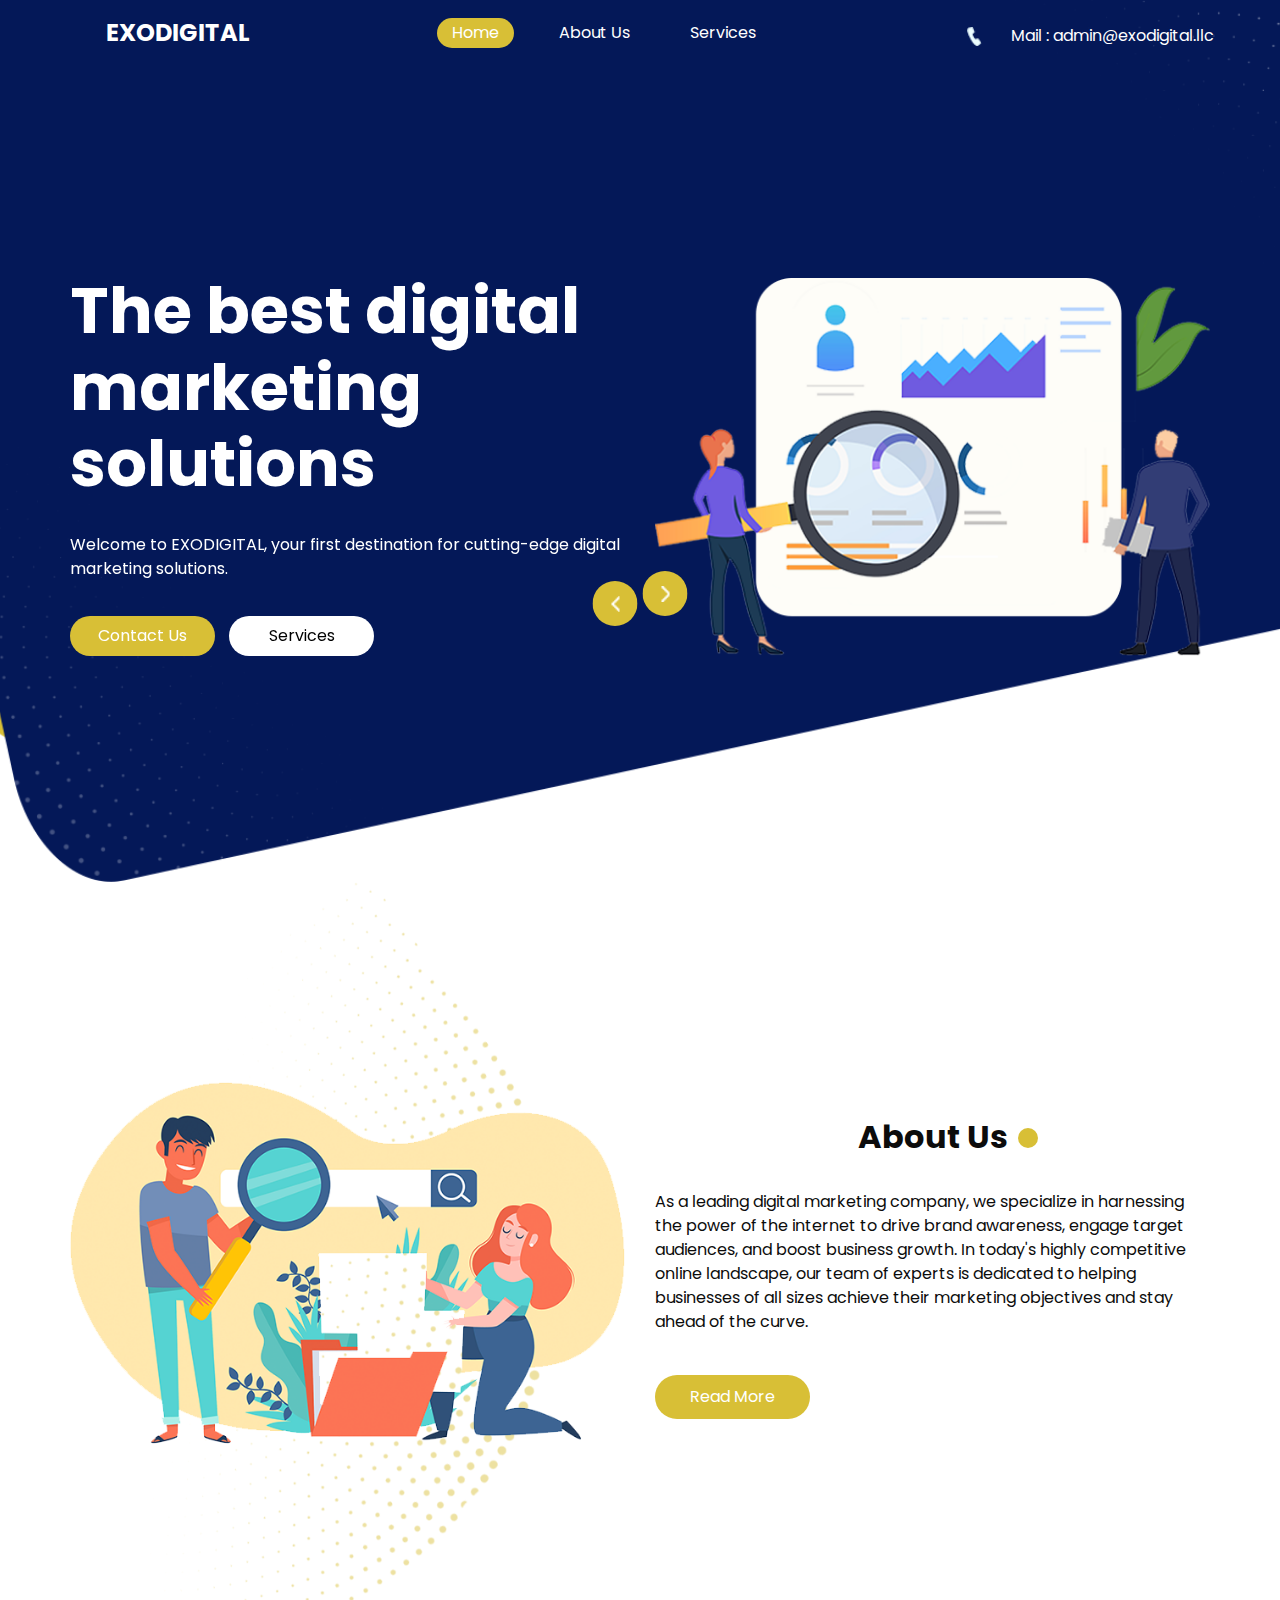
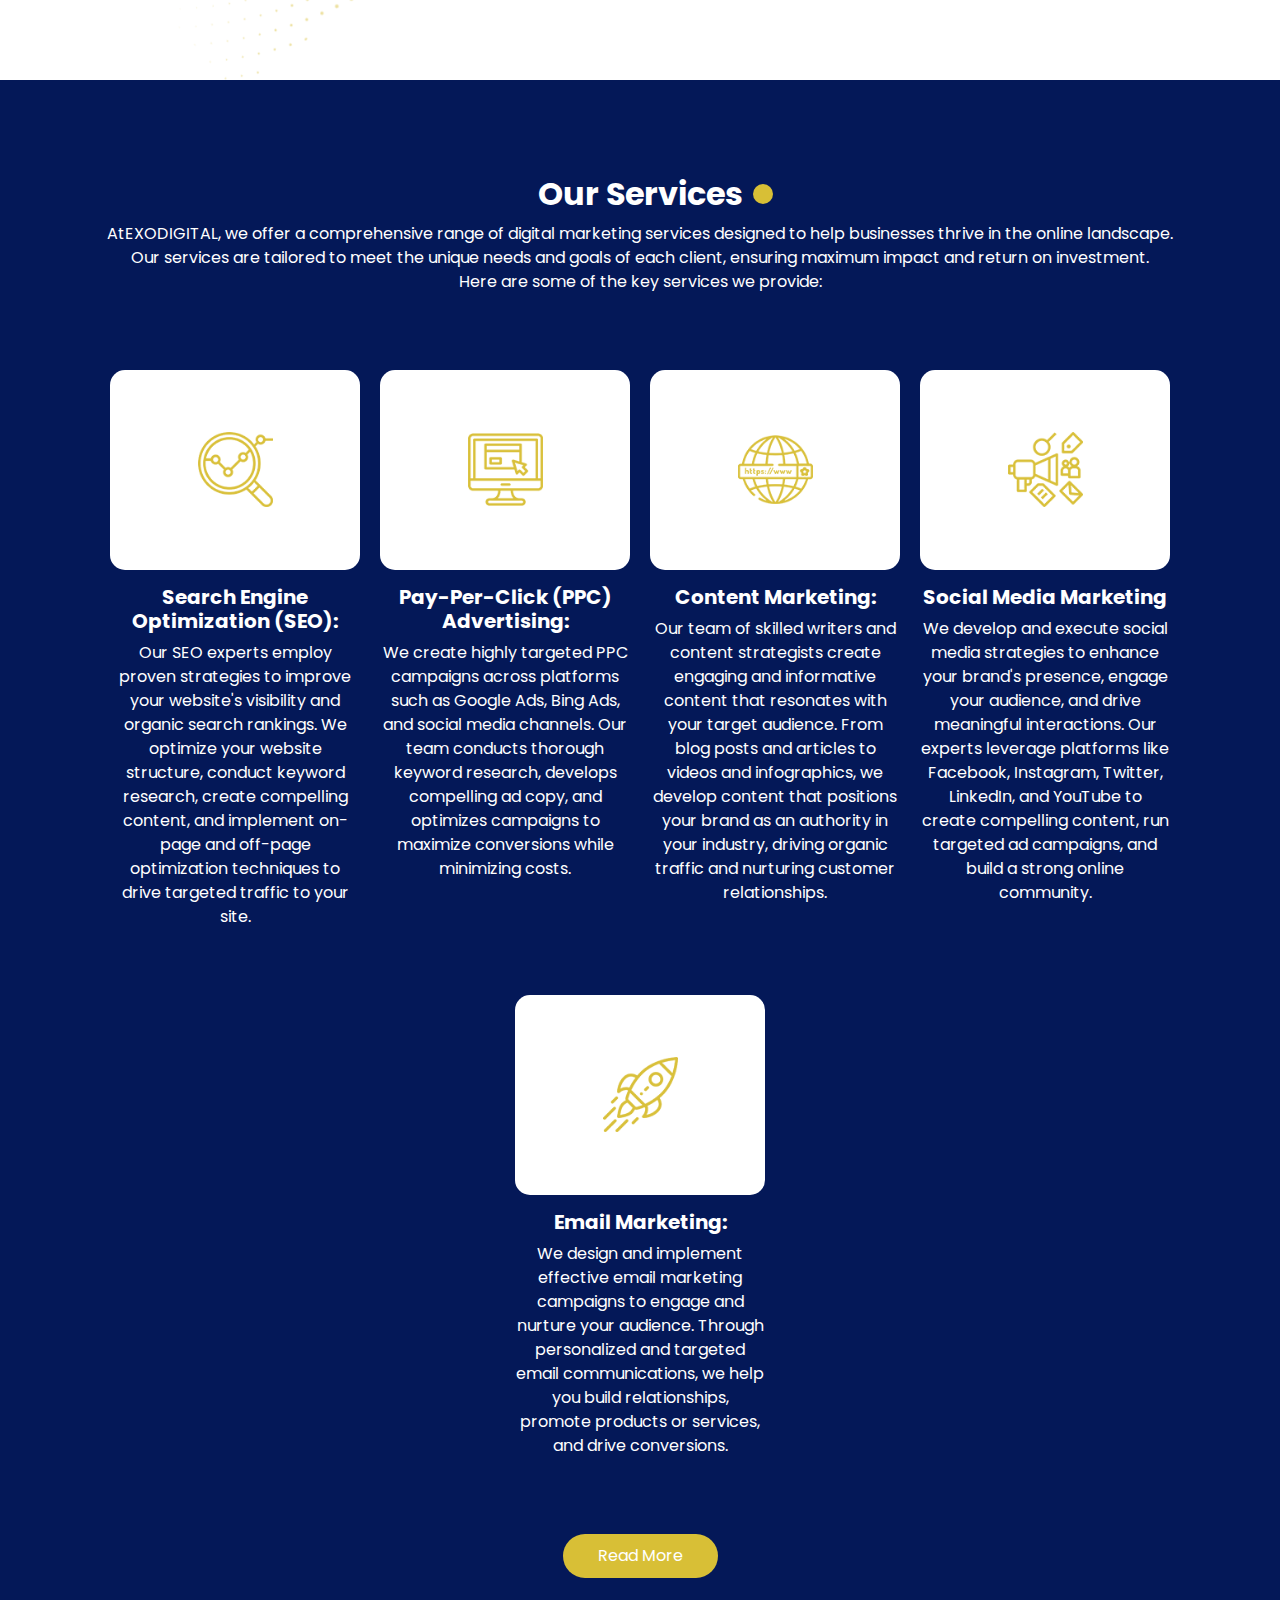
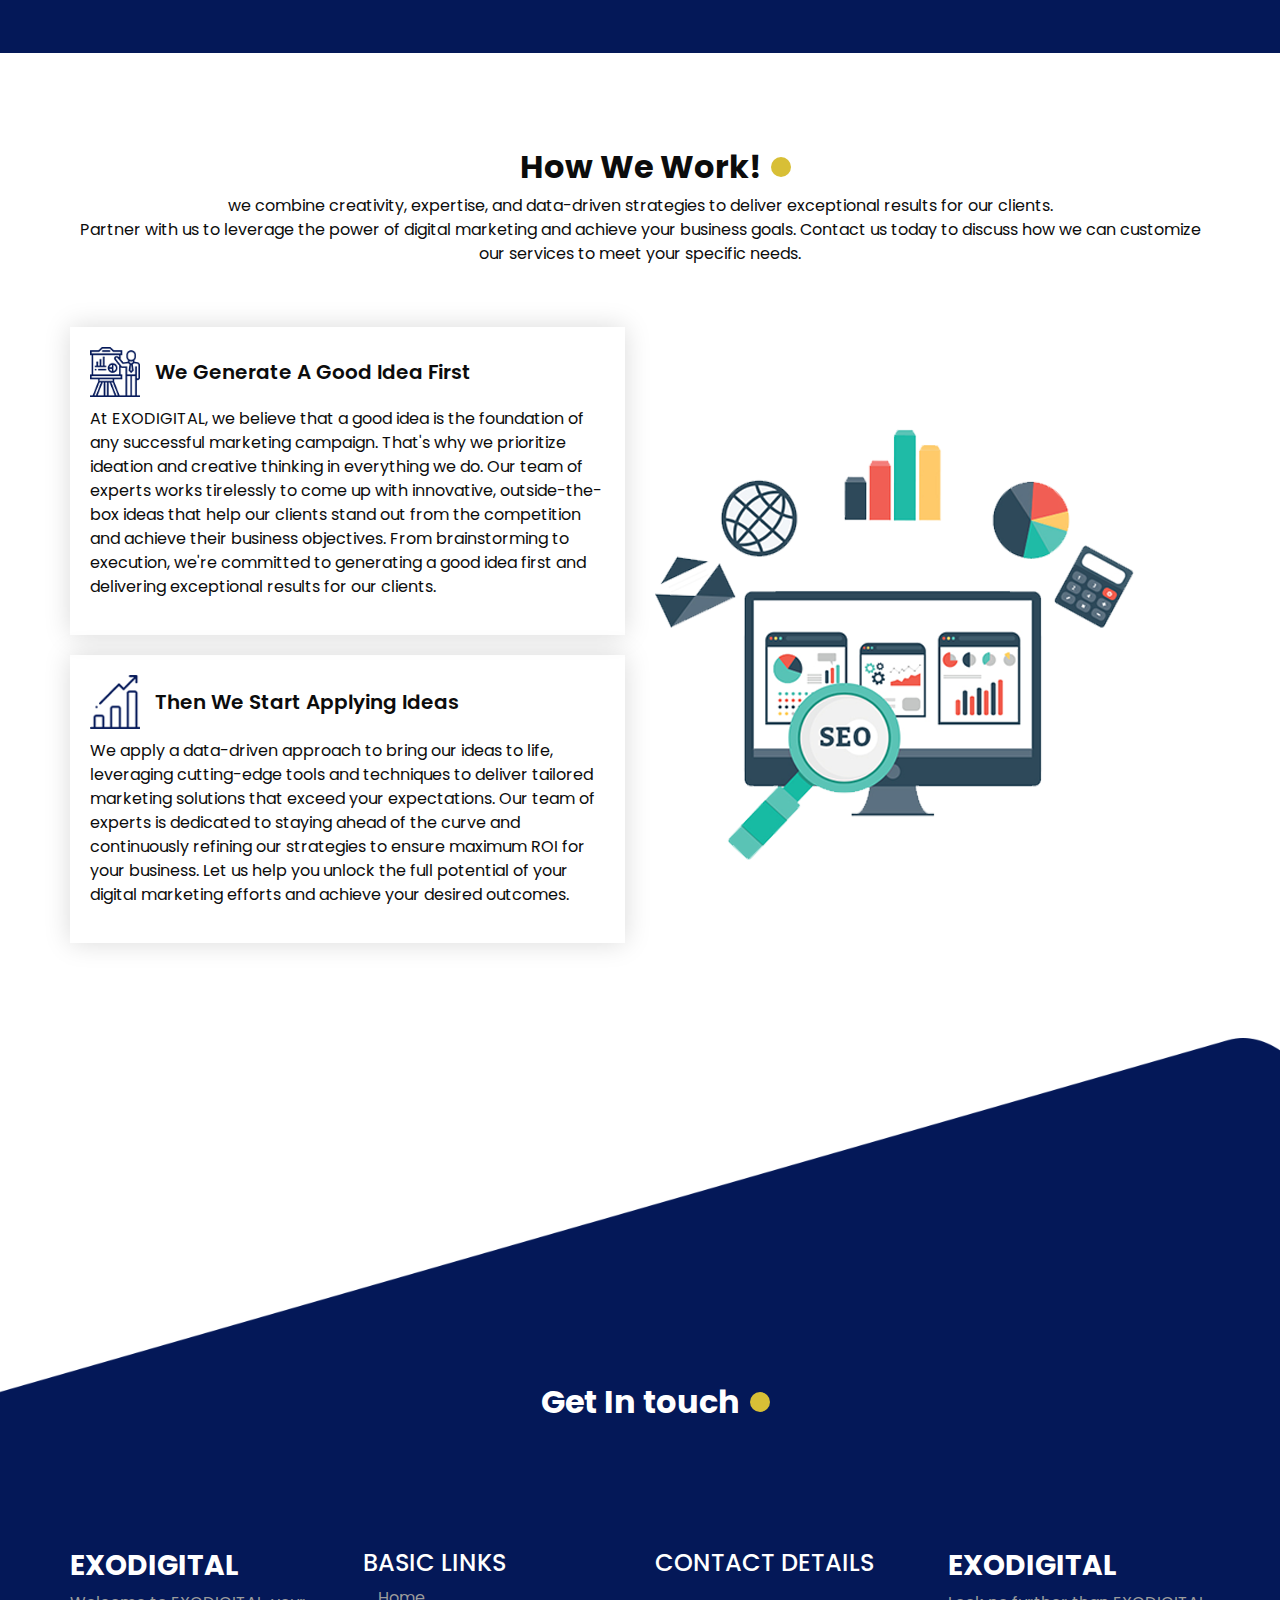
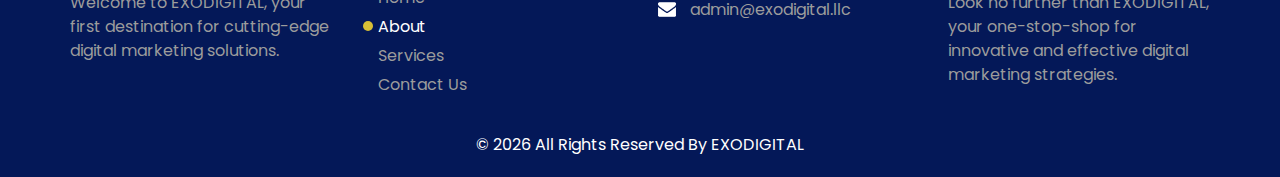
<file: index.html>
<!DOCTYPE html>
<html>

<head>
  <!-- Basic -->
  <meta charset="utf-8" />
  <meta http-equiv="X-UA-Compatible" content="IE=edge" />
  <!-- Mobile Metas -->
  <meta name="viewport" content="width=device-width, initial-scale=1, shrink-to-fit=no" />
  <!-- Site Metas -->
  <meta name="keywords" content="" />
  <meta name="description" content="" />
  <meta name="author" content="" />

  <title>EXODIGITAL</title>

  <!-- slider stylesheet -->
  <link rel="stylesheet" type="text/css" href="https://cdnjs.cloudflare.com/ajax/libs/OwlCarousel2/2.1.3/assets/owl.carousel.min.css" />

  <!-- bootstrap core css -->
  <link rel="stylesheet" type="text/css" href="css/bootstrap.css" />

  <!-- fonts style -->
  <link href="https://fonts.googleapis.com/css?family=Poppins:400,600,700&display=swap" rel="stylesheet">
  <!-- Custom styles for this template -->
  <link href="css/style.css" rel="stylesheet" />
  <!-- responsive style -->
  <link href="css/responsive.css" rel="stylesheet" />
</head>

<body>

  <div class="hero_area">
    <!-- header section strats -->
    <header class="header_section">
      <div class="container-fluid">
        <nav class="navbar navbar-expand-lg custom_nav-container ">
          <a class="navbar-brand" href="index.html">
            <span style="margin-left: 40px;">
              EXODIGITAL
            </span>
          </a>
          </a>
          <button class="navbar-toggler" type="button" data-toggle="collapse" data-target="#navbarSupportedContent" aria-controls="navbarSupportedContent" aria-expanded="false" aria-label="Toggle navigation">
            <span class="s-1"> </span>
            <span class="s-2"> </span>
            <span class="s-3"> </span>
          </button>

          <div class="collapse navbar-collapse" id="navbarSupportedContent">
            <div class="d-flex mx-auto flex-column flex-lg-row align-items-center">
              <ul class="navbar-nav  ">
                <li class="nav-item active">
                  <a class="nav-link" href="index.html">Home <span class="sr-only">(current)</span></a>
                </li>
                <li class="nav-item">
                  <a class="nav-link" href="about.html"> About Us</a>
                </li>
                <li class="nav-item">
                  <a class="nav-link" href="service.html"> Services </a>
                </li>
              </ul>
            </div>
            <div class="quote_btn-container " >
              <a  style="margin-bottom: 10px;" href="mailto:admin@exodigital.llc">
                <img src="images/call.png" alt="">
                <span >
                  Mail : admin@exodigital.llc
                </span>
              </a>
            </div>
          </div>
        </nav>
      </div>
    </header>
    <!-- end header section -->
    <!-- slider section -->
    <section class=" slider_section ">
      <div id="carouselExampleIndicators" class="carousel slide" data-ride="carousel">
        <div class="carousel-inner">
          <div class="carousel-item active">
            <div class="container">
              <div class="row">
                <div class="col-md-6 ">
                  <div class="detail_box">
                    <h1>
                      The best digital marketing solutions
                    </h1>
                    <p>
                      Welcome to EXODIGITAL, your first destination for cutting-edge digital marketing solutions.
                    </p>
                    <div class="btn-box">
                      <a href="#contactLink" class="btn-1">
                        Contact Us
                      </a>
                      <a href="service.html" class="btn-2">
                        Services
                      </a>
                    </div>
                  </div>
                </div>
                <div class="col-md-6">
                  <div class="img-box">
                    <img src="images/slider-img.png" alt="">
                  </div>
                </div>
              </div>
            </div>
          </div>
          <div class="carousel-item ">
            <div class="container">
              <div class="row">
                <div class="col-md-6 ">
                  <div class="detail_box">
                    <h1>
                      Looking for top-notch digital marketing solutions?
                    </h1>
                    <p>
                      Look no further than EXODIGITAL, your one-stop-shop for innovative and effective digital marketing strategies.
                    </p>
                    <div class="btn-box">
                      <a href="#contactLink" class="btn-1">
                        Contact Us
                      </a>
                      <a href="service.html" class="btn-2">
                        Services
                      </a>
                    </div>
                  </div>
                </div>
                <div class="col-md-6">
                  <div class="img-box">
                    <img src="images/slider-img.png" alt="">
                  </div>
                </div>
              </div>
            </div>
          </div>
        <div class="carousel_btn-container">
          <a class="carousel-control-prev" href="#carouselExampleIndicators" role="button" data-slide="prev">
            <span class="sr-only">Previous</span>
          </a>
          <a class="carousel-control-next" href="#carouselExampleIndicators" role="button" data-slide="next">
            <span class="sr-only">Next</span>
          </a>
        </div>
      </div>
    </section>
    <!-- end slider section -->
  </div>

  <!-- about section -->

  <section class="about_section ">
    <div class="container">
      <div class="row">
        <div class="col-md-6">
          <div class="img-box">
            <img src="images/about-img2.png" alt="">
          </div>
        </div>
        <div class="col-md-6">
          <div class="detail-box">
            <div class="heading_container">
              <h2>
                About Us
              </h2>
            </div>
            <p>
              As a leading digital marketing company, we specialize in harnessing the power of the internet to drive brand awareness, engage target audiences, and boost business growth. In today's highly competitive online landscape, our team of experts is dedicated to helping businesses of all sizes achieve their marketing objectives and stay ahead of the curve.
            </p>
            <a href="about.html">
              Read More
            </a>
          </div>
        </div>
      </div>
    </div>
  </section>

  <!-- end about section -->


  <!-- service section -->
  <section class="service_section layout_padding">
    <div class="container-fluid">
      <div class="heading_container">
        <h2>
          Our Services
        </h2>
        <p>
          AtEXODIGITAL, we offer a comprehensive range of digital marketing services designed to help businesses thrive in the online landscape.<br>
          Our services are tailored to meet the unique needs and goals of each client, ensuring maximum impact and return on investment. <br>
          Here are some of the key services we provide:
        </p>
      </div>

      <div class="service_container">
        <div class="box">
          <div class="img-box">
            <img src="images/s-1.png" alt="">
          </div>
          <div class="detail-box">
            <h5>
              Search Engine Optimization (SEO):
            </h5>
            <p>
              Our SEO experts employ proven strategies to improve your website's visibility and organic search rankings. We optimize your website structure, conduct keyword research, create compelling content, and implement on-page and off-page optimization techniques to drive targeted traffic to your site.
            </p>
          </div>
        </div>
        <div class="box">
          <div class="img-box">
            <img src="images/s-2.png" alt="">
          </div>
          <div class="detail-box">
            <h5>
              Pay-Per-Click (PPC) Advertising:
            </h5>
            <p>
              We create highly targeted PPC campaigns across platforms such as Google Ads, Bing Ads, and social media channels. Our team conducts thorough keyword research, develops compelling ad copy, and optimizes campaigns to maximize conversions while minimizing costs.
            </p>
          </div>
        </div>
        <div class="box">
          <div class="img-box">
            <img src="images/s-3.png" alt="">
          </div>
          <div class="detail-box">
            <h5>
              Content Marketing:
            </h5>
            <p>
              Our team of skilled writers and content strategists create engaging and informative content that resonates with your target audience. From blog posts and articles to videos and infographics, we develop content that positions your brand as an authority in your industry, driving organic traffic and nurturing customer relationships.
            </p>
          </div>
        </div>
        <div class="box">
          <div class="img-box">
            <img src="images/s-4.png" alt="">
          </div>
          <div class="detail-box">
            <h5>
              Social Media Marketing
            </h5>
            <p>
              We develop and execute social media strategies to enhance your brand's presence, engage your audience, and drive meaningful interactions. Our experts leverage platforms like Facebook, Instagram, Twitter, LinkedIn, and YouTube to create compelling content, run targeted ad campaigns, and build a strong online community.
            </p>
          </div>
        </div>
        <div class="box">
          <div class="img-box">
            <img src="images/s-5.png" alt="">
          </div>
          <div class="detail-box">
            <h5>
              Email Marketing:
            </h5>
            <p>
              We design and implement effective email marketing campaigns to engage and nurture your audience. Through personalized and targeted email communications, we help you build relationships, promote products or services, and drive conversions.
            </p>
          </div>
        </div>
      </div>
      <div class="btn-box">
        <a href="service.html">
          Read More
        </a>
      </div>
    </div>
  </section>
  <!-- end service section -->

  <!-- work section -->

  <section class="work_section layout_padding">
    <div class="container">
      <div class="heading_container text-center">
        <h2>
          How We Work!
        </h2>
        <p >
          we combine creativity, expertise, and data-driven strategies to deliver exceptional results for our clients.<br>
          Partner with us to leverage the power of digital marketing and achieve your business goals. Contact us today to discuss how we can customize our services to meet your specific needs.
        </p>
      </div>
      <div class="row">
        <div class="col-md-6">
          <div class="detail_container">
            <div class="box b-1">
              <div class="top-box">
                <div class="icon-box">
                  <img src="images/work-i1.png" alt="">
                </div>
                <h5>
                  We Generate A Good Idea First
                </h5>
              </div>
              <div class="bottom-box">
                <p>
                  At EXODIGITAL, we believe that a good idea is the foundation of any successful marketing campaign. That's why we prioritize ideation and creative thinking in everything we do. Our team of experts works tirelessly to come up with innovative, outside-the-box ideas that help our clients stand out from the competition and achieve their business objectives. From brainstorming to execution, we're committed to generating a good idea first and delivering exceptional results for our clients.
                </p>
              </div>
            </div>
            <div class="box b-1">
              <div class="top-box">
                <div class="icon-box">
                  <img src="images/work-i2.png" alt="">
                </div>
                <h5>
                  Then We Start Applying Ideas
                </h5>
              </div>
              <div class="bottom-box">
                <p>
                  We apply a data-driven approach to bring our ideas to life, leveraging cutting-edge tools and techniques to deliver tailored marketing solutions that exceed your expectations. Our team of experts is dedicated to staying ahead of the curve and continuously refining our strategies to ensure maximum ROI for your business. Let us help you unlock the full potential of your digital marketing efforts and achieve your desired outcomes.
                </p>
              </div>
            </div>
          </div>
        </div>
        <div class="col-md-6">
          <div class="img-box">
            <img src="images/work-img.png" alt="">
          </div>
        </div>
      </div>

    </div>
  </section>
  

  <div class="footer_bg">

    <!-- contact section -->
    <section class="contact_section layout_padding" id="contactLink">
      <div class="container">
        <div class="heading_container">
          <h2>
            Get In touch
          </h2>
        </div>
      </div>
    </section>


    <!-- end contact section -->



   <!-- end contact section -->



    <!-- info section -->
  <!-- info section -->
  <section class="info_section ">
    <div class="container">
      <div class="row">  
        <div class="col-md-3">
          <div class="info_logo">
            <h3>
              EXODIGITAL
            </h3>
            <p>
              Welcome to EXODIGITAL, your first destination for cutting-edge digital marketing solutions.
            </p>
          </div>
      </div> 
        <div class="col-md-3">
          <div class="info_links">
            <h4>
              BASIC LINKS
            </h4>
            <ul class="  ">
              <li class=" ">
                <a class="" href="index.html">Home <span class="sr-only">(current)</span></a>
              </li>
              <li class="active">
                <a class="" href="about.html">About</a>
              </li>
              <li class="">
                <a class="" href="service.html">Services </a>
              </li>
              <li class="">
                <a class="" href="#contactLink">Contact Us</a>
              </li>
            </ul>
          </div>
        </div>
        
        <div class="col-md-3">
          <div class="info_contact">
            <h4>
              CONTACT DETAILS
            </h4>
           
            <a href="">
              <div class="img-box">
                <img src="images/envelope-white.png" width="18px" alt="">
              </div>
              <p>
                admin@exodigital.llc
              </p>
            </a>
          </div>
        </div> 
        <div class="col-md-3">
          <div class="info_logo">
            <h3>
              EXODIGITAL
            </h3>
            <p>
              Look no further than EXODIGITAL, your one-stop-shop for innovative and effective digital marketing strategies.
            </p>
          </div>
        </div>
    </div>
  </section>

  <!-- end info_section -->

    <!-- end info_section -->


    <!-- footer section -->
    <section class="container-fluid footer_section">
      <div class="container">
        <p>
          &copy; <span id="displayYear"></span> All Rights Reserved By EXODIGITAL
        </p>
      </div>
    </section>
    <!-- footer section -->

  </div>

  <script type="text/javascript" src="js/jquery-3.4.1.min.js"></script>
  <script type="text/javascript" src="js/bootstrap.js"></script>
  <script type="text/javascript" src="js/custom.js"></script>

</body>

</html>
</file>
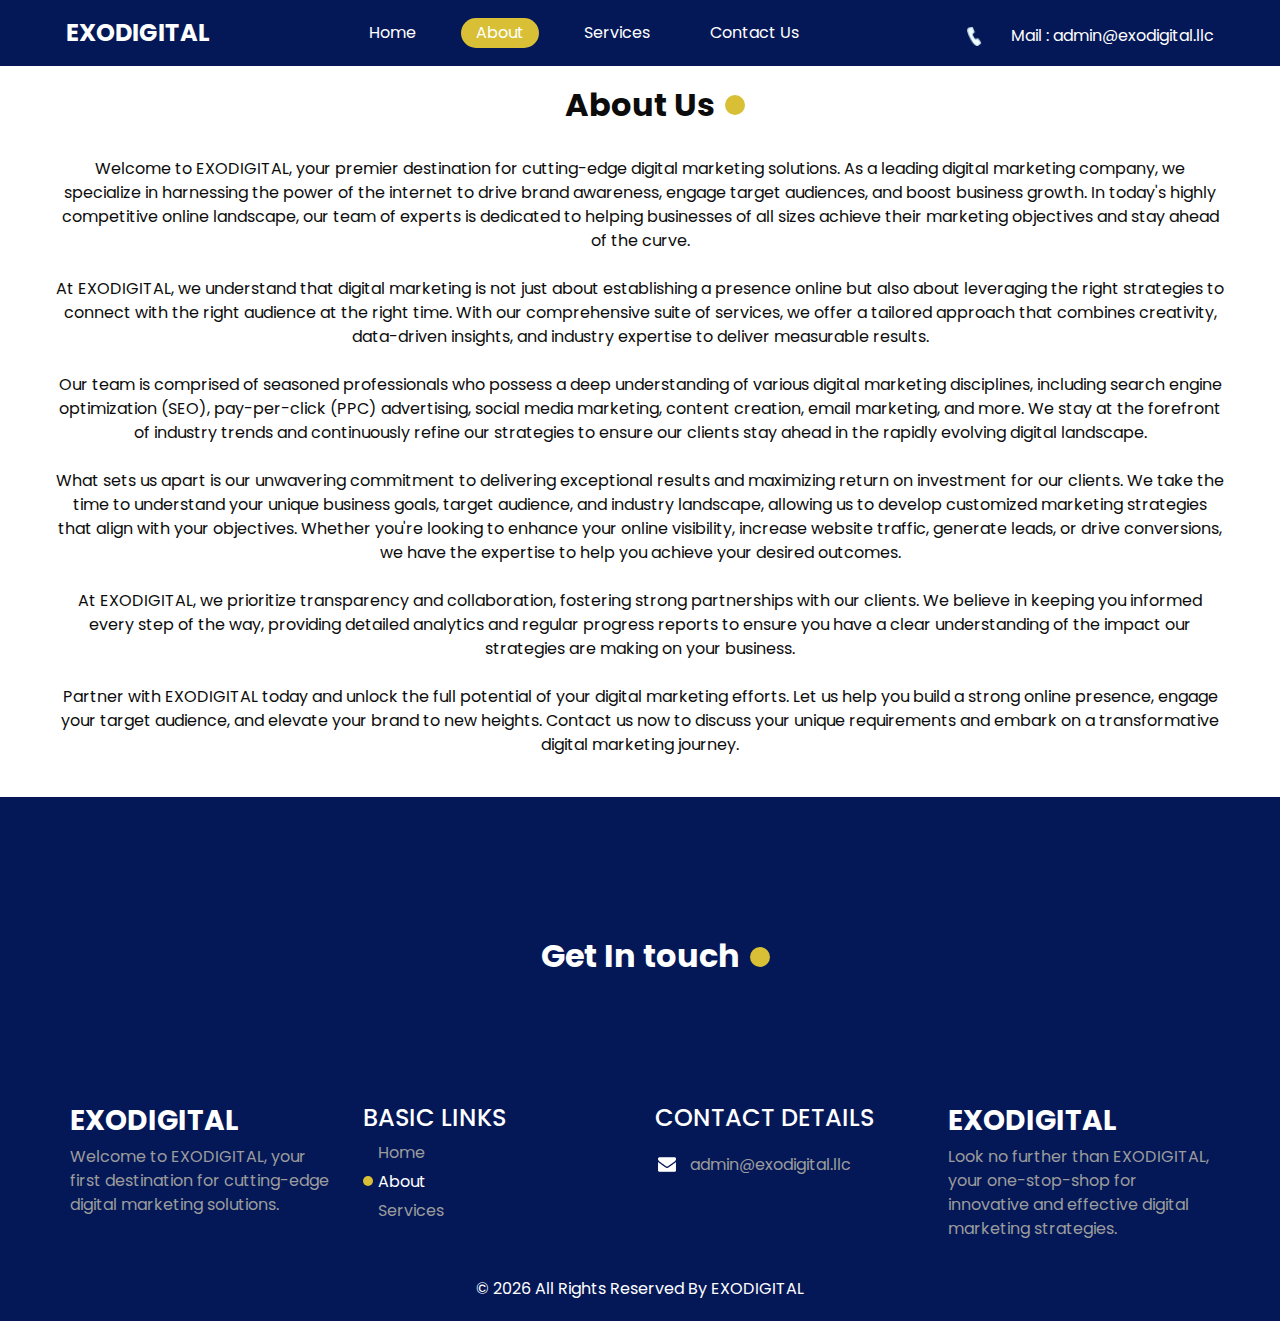
<file: about.html>
<!DOCTYPE html>
<html>

<head>
  <!-- Basic -->
  <meta charset="utf-8" />
  <meta http-equiv="X-UA-Compatible" content="IE=edge" />
  <!-- Mobile Metas -->
  <meta name="viewport" content="width=device-width, initial-scale=1, shrink-to-fit=no" />
  <!-- Site Metas -->
  <meta name="keywords" content="" />
  <meta name="description" content="" />
  <meta name="author" content="" />

  <title>EXODIGITAL</title>

  <!-- slider stylesheet -->
  <link rel="stylesheet" type="text/css" href="https://cdnjs.cloudflare.com/ajax/libs/OwlCarousel2/2.1.3/assets/owl.carousel.min.css" />

  <!-- bootstrap core css -->
  <link rel="stylesheet" type="text/css" href="css/bootstrap.css" />

  <!-- fonts style -->
  <link href="https://fonts.googleapis.com/css?family=Poppins:400,600,700&display=swap" rel="stylesheet">
  <!-- Custom styles for this template -->
  <link href="css/style.css" rel="stylesheet" />
  <!-- responsive style -->
  <link href="css/responsive.css" rel="stylesheet" />
</head>

<body class="sub_page">

  <div class="hero_area">
    <!-- header section strats -->
    <header class="header_section">
      <div class="container-fluid">
        <nav class="navbar navbar-expand-lg custom_nav-container ">
          <a class="navbar-brand" href="index.html">
            <span>
              EXODIGITAL
            </span>
          </a>
          </a>
          <button class="navbar-toggler" type="button" data-toggle="collapse" data-target="#navbarSupportedContent" aria-controls="navbarSupportedContent" aria-expanded="false" aria-label="Toggle navigation">
            <span class="s-1"> </span>
            <span class="s-2"> </span>
            <span class="s-3"> </span>
          </button>

          <div class="collapse navbar-collapse" id="navbarSupportedContent">
            <div class="d-flex mx-auto flex-column flex-lg-row align-items-center">
              <ul class="navbar-nav  ">
                <li class="nav-item ">
                  <a class="nav-link" href="index.html">Home <span class="sr-only">(current)</span></a>
                </li>
                <li class="nav-item active">
                  <a class="nav-link" href="about.html"> About</a>
                </li>
                <li class="nav-item">
                  <a class="nav-link" href="service.html"> Services </a>
                </li>
                <li class="nav-item">
                  <a class="nav-link" href="#contactLink">Contact Us</a>
                </li>
              </ul>
            </div>
            <div class="quote_btn-container " >
              <a  style="margin-bottom: 10px;" href="mailto:admin@exodigital.llc">
                <img src="images/call.png" alt="">
                <span >
                  Mail : admin@exodigital.llc
                </span>
              </a>
            </div>
          </div>
        </nav>
      </div>
    </header>
    <!-- end header section -->
  </div>
  <!-- about section -->
  <section class="about_section">
    <div class="container">
      <div class="row text-center"> 
          <div class="detail-box">
            <div class="heading_container text-center">
              <h2  margin-top: 20px;>About Us</h2>
            </div>
            <p>
              Welcome to EXODIGITAL, your premier destination for cutting-edge digital marketing solutions. As a leading digital marketing company, we specialize in harnessing the power of the internet to drive brand awareness, engage target audiences, and boost business growth. In today's highly competitive online landscape, our team of experts is dedicated to helping businesses of all sizes achieve their marketing objectives and stay ahead of the curve.<br><br>

              At EXODIGITAL, we understand that digital marketing is not just about establishing a presence online but also about leveraging the right strategies to connect with the right audience at the right time. With our comprehensive suite of services, we offer a tailored approach that combines creativity, data-driven insights, and industry expertise to deliver measurable results.<br><br>
              
              Our team is comprised of seasoned professionals who possess a deep understanding of various digital marketing disciplines, including search engine optimization (SEO), pay-per-click (PPC) advertising, social media marketing, content creation, email marketing, and more. We stay at the forefront of industry trends and continuously refine our strategies to ensure our clients stay ahead in the rapidly evolving digital landscape.<br><br>
              
              What sets us apart is our unwavering commitment to delivering exceptional results and maximizing return on investment for our clients. We take the time to understand your unique business goals, target audience, and industry landscape, allowing us to develop customized marketing strategies that align with your objectives. Whether you're looking to enhance your online visibility, increase website traffic, generate leads, or drive conversions, we have the expertise to help you achieve your desired outcomes.<br><br>
              
              At EXODIGITAL, we prioritize transparency and collaboration, fostering strong partnerships with our clients. We believe in keeping you informed every step of the way, providing detailed analytics and regular progress reports to ensure you have a clear understanding of the impact our strategies are making on your business.<br><br>
              
              Partner with EXODIGITAL today and unlock the full potential of your digital marketing efforts. Let us help you build a strong online presence, engage your target audience, and elevate your brand to new heights. Contact us now to discuss your unique requirements and embark on a transformative digital marketing journey.<br><br>
            </p>
          </div>
        </div>  
  </section>
  <!-- end about section -->
  <div class="footer_bg">
    <!-- contact section -->
    <section class="contact_section layout_padding" id="contactLink">
      <div class="container">
        <div class="heading_container">
          <h2 >
            Get In touch
          </h2>
        </div>
      </div>
    </section>


    <!-- end contact section -->



    <!-- info section -->
    <section class="info_section ">
      <div class="container">
        <div class="row">  
          <div class="col-md-3">
            <div class="info_logo">
              <h3>
                EXODIGITAL
              </h3>
              <p>
                Welcome to EXODIGITAL, your first destination for cutting-edge digital marketing solutions.
              </p>
            </div>
        </div> 
          <div class="col-md-3">
            <div class="info_links">
              <h4>
                BASIC LINKS
              </h4>
              <ul class="  ">
                <li class=" ">
                  <a class="" href="index.html">Home <span class="sr-only">(current)</span></a>
                </li>
                <li class="active">
                  <a class="" href="about.html">About</a>
                </li>
                <li class="">
                  <a class="" href="service.html">Services </a>
                </li>
              </ul>
            </div>
          </div>
          
          <div class="col-md-3">
            <div class="info_contact">
              <h4>
                CONTACT DETAILS
              </h4>
             
              <a href="">
                <div class="img-box">
                  <img src="images/envelope-white.png" width="18px" alt="">
                </div>
                <p>
                  admin@exodigital.llc
                </p>
              </a>
            </div>
          </div> 
          <div class="col-md-3">
            <div class="info_logo">
              <h3>
                EXODIGITAL
              </h3>
              <p>
                Look no further than EXODIGITAL, your one-stop-shop for innovative and effective digital marketing strategies.
              </p>
            </div>
          </div>
      </div>
    </section>

    <!-- end info_section -->


    <!-- footer section -->
    <section class="container-fluid footer_section">
      <div class="container">
        <p>
          &copy; <span id="displayYear"></span> All Rights Reserved By EXODIGITAL
        </p>
      </div>
    </section>
    <!-- footer section -->
  </div>
  <script type="text/javascript" src="js/jquery-3.4.1.min.js"></script>
  <script type="text/javascript" src="js/bootstrap.js"></script>
  <script type="text/javascript" src="js/custom.js"></script>


</body>

</html>
</file>
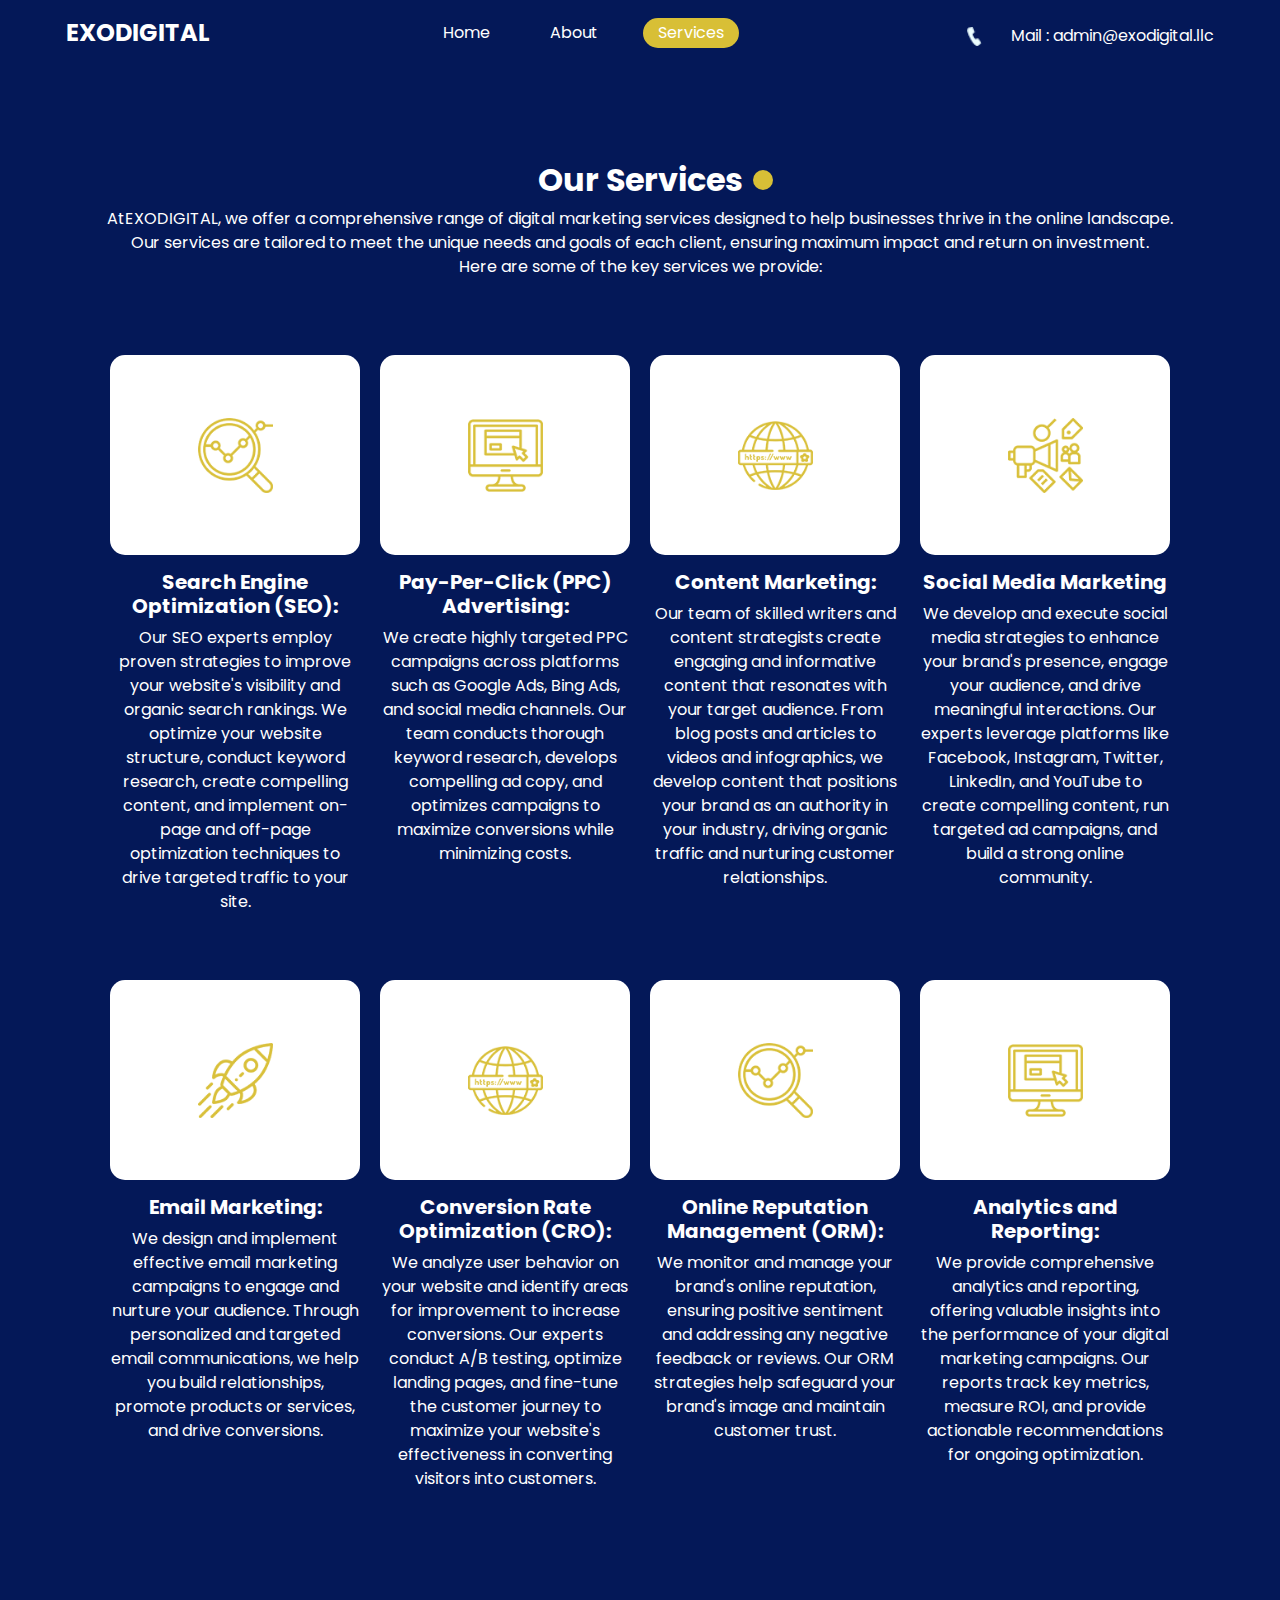
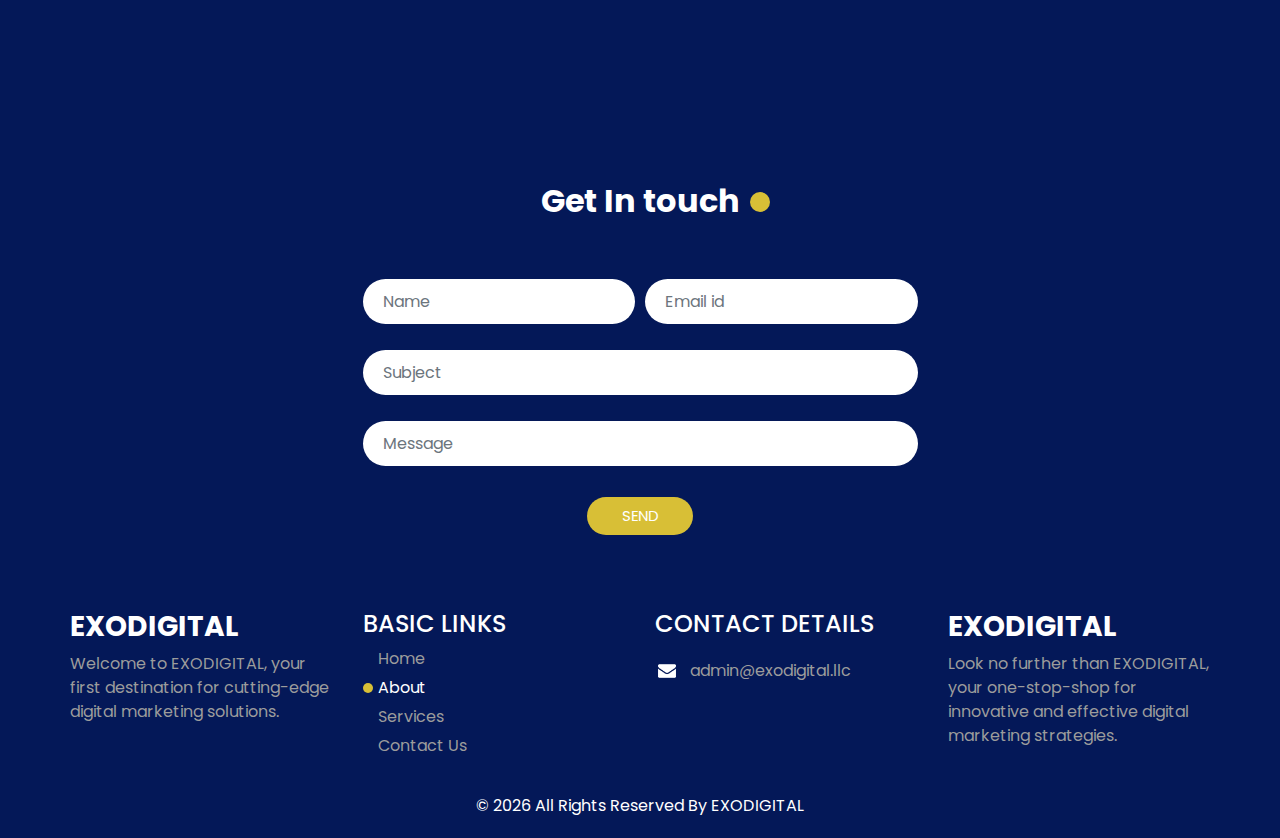
<file: service.html>
<!DOCTYPE html>
<html>

<head>
  <!-- Basic -->
  <meta charset="utf-8" />
  <meta http-equiv="X-UA-Compatible" content="IE=edge" />
  <!-- Mobile Metas -->
  <meta name="viewport" content="width=device-width, initial-scale=1, shrink-to-fit=no" />
  <!-- Site Metas -->
  <meta name="keywords" content="" />
  <meta name="description" content="" />
  <meta name="author" content="" />

  <title>Seotech</title>

  <!-- slider stylesheet -->
  <link rel="stylesheet" type="text/css" href="https://cdnjs.cloudflare.com/ajax/libs/OwlCarousel2/2.1.3/assets/owl.carousel.min.css" />

  <!-- bootstrap core css -->
  <link rel="stylesheet" type="text/css" href="css/bootstrap.css" />

  <!-- fonts style -->
  <link href="https://fonts.googleapis.com/css?family=Poppins:400,600,700&display=swap" rel="stylesheet">
  <!-- Custom styles for this template -->
  <link href="css/style.css" rel="stylesheet" />
  <!-- responsive style -->
  <link href="css/responsive.css" rel="stylesheet" />
</head>

<body class="sub_page">

  <div class="hero_area">
    <!-- header section strats -->
    <header class="header_section">
      <div class="container-fluid">
        <nav class="navbar navbar-expand-lg custom_nav-container ">
          <a class="navbar-brand" href="index.html">
            <span>
             EXODIGITAL
            </span>
          </a>
          </a>
          <button class="navbar-toggler" type="button" data-toggle="collapse" data-target="#navbarSupportedContent" aria-controls="navbarSupportedContent" aria-expanded="false" aria-label="Toggle navigation">
            <span class="s-1"> </span>
            <span class="s-2"> </span>
            <span class="s-3"> </span>
          </button>

          <div class="collapse navbar-collapse" id="navbarSupportedContent">
            <div class="d-flex mx-auto flex-column flex-lg-row align-items-center">
              <ul class="navbar-nav  ">
                <li class="nav-item ">
                  <a class="nav-link" href="index.html">Home <span class="sr-only">(current)</span></a>
                </li>
                <li class="nav-item">
                  <a class="nav-link" href="about.html"> About</a>
                </li>
                <li class="nav-item active">
                  <a class="nav-link" href="service.html"> Services </a>
                </li>
              </ul>
            </div>
            <div class="quote_btn-container " >
              <a  style="margin-bottom: 10px;" href="mailto:admin@exodigital.llc">
                <img src="images/call.png" alt="">
                <span >
                  Mail : admin@exodigital.llc
                </span>
              </a>
            </div>
          </div>
        </nav>
      </div>
    </header>
    <!-- end header section -->
  </div>

  <!-- service section -->
  <section class="service_section layout_padding">
    <div class="container-fluid">
      <div class="heading_container">
        <h2>
          Our Services
        </h2>
        <p>
          AtEXODIGITAL, we offer a comprehensive range of digital marketing services designed to help businesses thrive in the online landscape.<br>
          Our services are tailored to meet the unique needs and goals of each client, ensuring maximum impact and return on investment. <br>
          Here are some of the key services we provide:
        </p>
      </div>

      <div class="service_container">
        <div class="box">
          <div class="img-box">
            <img src="images/s-1.png" alt="">
          </div>
          <div class="detail-box">
            <h5>
              Search Engine Optimization (SEO):
            </h5>
            <p>
              Our SEO experts employ proven strategies to improve your website's visibility and organic search rankings. We optimize your website structure, conduct keyword research, create compelling content, and implement on-page and off-page optimization techniques to drive targeted traffic to your site.
            </p>
          </div>
        </div>
        <div class="box">
          <div class="img-box">
            <img src="images/s-2.png" alt="">
          </div>
          <div class="detail-box">
            <h5>
              Pay-Per-Click (PPC) Advertising:
            </h5>
            <p>
              We create highly targeted PPC campaigns across platforms such as Google Ads, Bing Ads, and social media channels. Our team conducts thorough keyword research, develops compelling ad copy, and optimizes campaigns to maximize conversions while minimizing costs.
            </p>
          </div>
        </div>
        <div class="box">
          <div class="img-box">
            <img src="images/s-3.png" alt="">
          </div>
          <div class="detail-box">
            <h5>
              Content Marketing:
            </h5>
            <p>
              Our team of skilled writers and content strategists create engaging and informative content that resonates with your target audience. From blog posts and articles to videos and infographics, we develop content that positions your brand as an authority in your industry, driving organic traffic and nurturing customer relationships.
            </p>
          </div>
        </div>
        <div class="box">
          <div class="img-box">
            <img src="images/s-4.png" alt="">
          </div>
          <div class="detail-box">
            <h5>
              Social Media Marketing
            </h5>
            <p>
              We develop and execute social media strategies to enhance your brand's presence, engage your audience, and drive meaningful interactions. Our experts leverage platforms like Facebook, Instagram, Twitter, LinkedIn, and YouTube to create compelling content, run targeted ad campaigns, and build a strong online community.
            </p>
          </div>
        </div>
        <div class="box">
          <div class="img-box">
            <img src="images/s-5.png" alt="">
          </div>
          <div class="detail-box">
            <h5>
              Email Marketing:
            </h5>
            <p>
              We design and implement effective email marketing campaigns to engage and nurture your audience. Through personalized and targeted email communications, we help you build relationships, promote products or services, and drive conversions.
            </p>
          </div>
        </div>
        <div class="box">
          <div class="img-box">
            <img src="images/s-3.png" alt="">
          </div>
          <div class="detail-box">
            <h5>
              Conversion Rate Optimization (CRO):
            </h5>
            <p>
              We analyze user behavior on your website and identify areas for improvement to increase conversions. Our experts conduct A/B testing, optimize landing pages, and fine-tune the customer journey to maximize your website's effectiveness in converting visitors into customers.
            </p>
          </div>
        </div>
        <div class="box">
          <div class="img-box">
            <img src="images/s-1.png" alt="">
          </div>
          <div class="detail-box">
            <h5>
              Online Reputation Management (ORM):
            </h5>
            <p>
              We monitor and manage your brand's online reputation, ensuring positive sentiment and addressing any negative feedback or reviews. Our ORM strategies help safeguard your brand's image and maintain customer trust.
            </p>
          </div>
        </div>
        <div class="box">
          <div class="img-box">
            <img src="images/s-2.png" alt="">
          </div>
          <div class="detail-box">
            <h5>
              Analytics and Reporting:
            </h5>
            <p>
              We provide comprehensive analytics and reporting, offering valuable insights into the performance of your digital marketing campaigns. Our reports track key metrics, measure ROI, and provide actionable recommendations for ongoing optimization.
            </p>
          </div>
        </div>
      </div>
      
    </div>
  </section>
  <!-- end service section -->

  <div class="footer_bg">
    <!-- contact section -->
    <section class="contact_section layout_padding" id="contactLink">
      <div class="container">
        <div class="heading_container">
          <h2>
            Get In touch
          </h2>
        </div>
      </div>
      <div class="container">
        <div class="row">
          <div class="col-lg-6 col-md-8 mx-auto">
            <form>
              <div class="form-row">
                <div class="form-group col-md-6">
                  <input type="text" class="form-control" id="inputName4" placeholder="Name ">
                </div>
                <div class="form-group col-md-6">
                  <input type="email" class="form-control" id="inputEmail4" placeholder="Email id">
                </div>

              </div>
              <div class="form-row">
                <div class="form-group col">
                  <input type="text" class="form-control" id="inputSubject4" placeholder="Subject">
                </div>
              </div>
              <div class="form-group">
                <input type="text" class="form-control" id="inputMessage" placeholder="Message">
              </div>
              <div class="d-flex justify-content-center">
                <button type="submit" class="">Send</button>
              </div>
            </form>
          </div>
        </div>
      </div>
    </section>


   <section class="info_section ">
    <div class="container">
      <div class="row">  
        <div class="col-md-3">
          <div class="info_logo">
            <h3>
              EXODIGITAL
            </h3>
            <p>
              Welcome to EXODIGITAL, your first destination for cutting-edge digital marketing solutions.
            </p>
          </div>
      </div> 
        <div class="col-md-3">
          <div class="info_links">
            <h4>
              BASIC LINKS
            </h4>
            <ul class="  ">
              <li class=" ">
                <a class="" href="index.html">Home <span class="sr-only">(current)</span></a>
              </li>
              <li class="active">
                <a class="" href="about.html">About</a>
              </li>
              <li class="">
                <a class="" href="service.html">Services </a>
              </li>
              <li class="">
                <a class="" href="#contactLink">Contact Us</a>
              </li>
            </ul>
          </div>
        </div>
        
        <div class="col-md-3">
          <div class="info_contact">
            <h4>
              CONTACT DETAILS
            </h4>
           
            <a href="">
              <div class="img-box">
                <img src="images/envelope-white.png" width="18px" alt="">
              </div>
              <p>
                admin@exodigital.llc
              </p>
            </a>
          </div>
        </div> 
        <div class="col-md-3">
          <div class="info_logo">
            <h3>
              EXODIGITAL
            </h3>
            <p>
              Look no further than EXODIGITAL, your one-stop-shop for innovative and effective digital marketing strategies.
            </p>
          </div>
        </div>
    </div>
  </section>

  <!-- end info_section -->

    <!-- end info_section -->


    <!-- footer section -->
    <section class="container-fluid footer_section">
      <div class="container">
        <p>
          &copy; <span id="displayYear"></span> All Rights Reserved By EXODIGITAL
        </p>
      </div>
    </section>
    <!-- footer section -->

  </div>

  <script type="text/javascript" src="js/jquery-3.4.1.min.js"></script>
  <script type="text/javascript" src="js/bootstrap.js"></script>
  <script type="text/javascript" src="js/custom.js"></script>


</body>

</html>
</file>
<file: css/style.css>
body {
  font-family: "Poppins", sans-serif;
  color: #0c0c0c;
  background-color: #ffffff;
}

.layout_padding {
  padding: 75px 0;
}

.layout_padding2 {
  padding: 45px 0;
}

.layout_padding2-top {
  padding-top: 45px;
}

.layout_padding2-bottom {
  padding-bottom: 45px;
}

.layout_padding-top {
  padding-top: 75px;
}

.layout_padding-bottom {
  padding-bottom: 75px;
}

.heading_container {
  display: flex;
  justify-content: center;
  align-items: center;
  flex-direction: column;
}
.heading_container h2 {
  position: relative;
  font-weight: bold;
  margin-top: 20px; 
}

.heading_container h2::before {
  content: "";
  position: absolute;
  width: 20px;
  height: 20px;
  background-color: #d8bf36;
  top: 50%;
  right: -30px;
  border-radius: 100%;
  -webkit-transform: translateY(-50%);
          transform: translateY(-50%);
}

/*header section*/
.hero_area {
  height: 98vh;
  position: relative;
  background-image: url(../images/hero-bg.png);
  background-size: cover;
  background-position: bottom;
}

.sub_page .hero_area {
  height: auto;
  background: none;
  background-color: #041858;
}

.sub_page .footer_bg {
  background: none;
  background-color: #041858;
  padding-top: 45px;
}

.header_section .container-fluid {
  padding-right: 25px;
  padding-left: 25px;
}

.header_section .nav_container {
  margin: 0 auto;
}

.custom_nav-container .navbar-nav .nav-item .nav-link {
  padding: 3px 15px;
  margin: 10px 15px;
  color: #ffffff;
  text-align: center;
  border-radius: 20px;
}

.custom_nav-container .navbar-nav .nav-item.active .nav-link, .custom_nav-container .navbar-nav .nav-item:hover .nav-link {
  background-color: #d8bf36;
}

a,
a:hover,
a:focus {
  text-decoration: none;
}

a:hover,
a:focus {
  color: initial;
}

.btn,
.btn:focus {
  outline: none !important;
  -webkit-box-shadow: none;
          box-shadow: none;
}

.custom_nav-container .nav_search-btn {
  background-image: url(../images/search-icon.png);
  background-size: 22px;
  background-repeat: no-repeat;
  background-position-y: 7px;
  width: 35px;
  height: 35px;
  padding: 0;
  border: none;
}

.navbar-brand {
  margin-left: 25px;
}

.navbar-brand span {
  font-size: 24px;
  font-weight: 700;
  color: #ffffff;
  text-transform: uppercase;
}

.custom_nav-container {
  z-index: 99999;
}

.navbar-expand-lg .navbar-collapse {
  -webkit-box-align: end;
      -ms-flex-align: end;
          align-items: flex-end;
}

.custom_nav-container .navbar-toggler {
  outline: none;
}

.custom_nav-container .navbar-toggler {
  padding: 0;
  width: 37px;
  height: 42px;
}

.custom_nav-container .navbar-toggler span {
  display: block;
  width: 35px;
  height: 4px;
  background-color: #ffffff;
  margin: 7px 0;
  -webkit-transition: all .3s;
  transition: all .3s;
}

.custom_nav-container .navbar-toggler[aria-expanded="true"] .s-1 {
  -webkit-transform: rotate(45deg);
          transform: rotate(45deg);
  margin: 0;
  margin-bottom: -4px;
}

.custom_nav-container .navbar-toggler[aria-expanded="true"] .s-2 {
  display: none;
}

.custom_nav-container .navbar-toggler[aria-expanded="true"] .s-3 {
  -webkit-transform: rotate(-45deg);
          transform: rotate(-45deg);
  margin: 0;
  margin-top: -4px;
}

.custom_nav-container .navbar-toggler[aria-expanded="false"] .s-1,
.custom_nav-container .navbar-toggler[aria-expanded="false"] .s-2,
.custom_nav-container .navbar-toggler[aria-expanded="false"] .s-3 {
  -webkit-transform: none;
          transform: none;
}

.quote_btn-container {
  display: -webkit-box;
  display: -ms-flexbox;
  display: flex;
  -webkit-box-align: center;
      -ms-flex-align: center;
          align-items: center;
}

.quote_btn-container a {
  color: #ffffff;
  margin-right: 25px;
}

.quote_btn-container a img {
  width: 15px;
  margin: 0 25px;
}

/*end header section*/
/* slider section */
.slider_section {
  height: calc(100% - 80px);
  display: -webkit-box;
  display: -ms-flexbox;
  display: flex;
  -webkit-box-align: center;
      -ms-flex-align: center;
          align-items: center;
  position: relative;
  z-index: 2;
  color: #3b3a3a;
}

.slider_section .row {
  -webkit-box-align: center;
      -ms-flex-align: center;
          align-items: center;
}

.slider_section div#carouselExampleIndicators {
  width: 100%;
  position: unset;
}

.slider_section .detail_box {
  color: #ffffff;
}

.slider_section .detail_box h1 {
  font-size: 4rem;
  font-weight: bold;
  margin-bottom: 30px;
}

.slider_section .detail_box .btn-box {
  margin: 30px -5px 0 -5px;
}

.slider_section .detail_box .btn-box a {
  width: 145px;
  text-align: center;
  margin: 5px;
}

.slider_section .detail_box .btn-box a.btn-1 {
  display: inline-block;
  padding: 8px 0;
  background-color: #d8bf36;
  color: #ffffff;
  border-radius: 30px;
}

.slider_section .detail_box .btn-box a.btn-1:hover {
  background-color: #e0cd61;
}

.slider_section .detail_box .btn-box a.btn-2 {
  display: inline-block;
  padding: 8px 0;
  background-color: #ffffff;
  color: #000000;
  border-radius: 30px;
}

.slider_section .detail_box .btn-box a.btn-2:hover {
  background-color: white;
}

.slider_section .img-box img {
  width: 100%;
}

.slider_section .slider_number-container {
  position: absolute;
  top: 8%;
  left: 10%;
  display: -webkit-box;
  display: -ms-flexbox;
  display: flex;
}

.slider_section .carousel_btn-container {
  width: 95px;
  position: absolute;
  bottom: 9%;
  display: -webkit-box;
  display: -ms-flexbox;
  display: flex;
  -webkit-box-pack: justify;
      -ms-flex-pack: justify;
          justify-content: space-between;
  right: 50%;
  z-index: 999;
  -webkit-transform: translateX(50%);
          transform: translateX(50%);
}

.slider_section .carousel_btn-container .carousel-control-prev,
.slider_section .carousel_btn-container .carousel-control-next {
  position: relative;
  width: 45px;
  height: 45px;
  border: none;
  border-radius: 100%;
  opacity: 1;
  background-repeat: no-repeat;
  background-size: 8px;
  background-position: center;
  background-color: #d8bf36;
}

.slider_section .carousel_btn-container .carousel-control-prev:hover,
.slider_section .carousel_btn-container .carousel-control-next:hover {
  background-color: #041858;
}

.slider_section .carousel_btn-container .carousel-control-prev {
  background-image: url(../images/left-angle.png);
}

.slider_section .carousel_btn-container .carousel-control-next {
  background-image: url(../images/right-angle.png);
  -webkit-transform: translateY(-10px);
          transform: translateY(-10px);
}

.about_section .row {
  -webkit-box-align: center;
      -ms-flex-align: center;
          align-items: center;
}

.about_section .img-box img {
  max-width: 100%;
}

.about_section .detail-box p {
  margin-top: 25px;
}

.about_section .detail-box a {
  display: inline-block;
  padding: 10px 35px;
  background-color: #d8bf36;
  color: #ffffff;
  border-radius: 30px;
  margin: 25px 0 45px 0;
}

.about_section .detail-box a:hover {
  background-color: #e0cd61;
}

.service_section {
  background-color: #041858;
  color: #ffffff;
  text-align: center;
}

.service_section .heading_container {
  -webkit-box-align: center;
      -ms-flex-align: center;
          align-items: center;
}

.service_section .service_container {
  display: -webkit-box;
  display: -ms-flexbox;
  display: flex;
  -webkit-box-pack: center;
      -ms-flex-pack: center;
          justify-content: center;
  padding: 35px 60px;
  -ms-flex-wrap: wrap;
      flex-wrap: wrap;
}

.service_section .service_container .box {
  margin: 25px 10px;
  min-width: 200px;
  width: 250px;
}

.service_section .service_container .box .img-box {
  display: -webkit-box;
  display: -ms-flexbox;
  display: flex;
  -webkit-box-pack: center;
      -ms-flex-pack: center;
          justify-content: center;
  -webkit-box-align: center;
      -ms-flex-align: center;
          align-items: center;
  height: 200px;
  background-color: #ffffff;
  border-radius: 15px;
}

.service_section .service_container .box .img-box img {
  width: 75px;
}

.service_section .service_container .box .detail-box {
  margin-top: 15px;
}

.service_section .service_container .box .detail-box h5 {
  font-weight: bold;
  position: relative;
}

.service_section .btn-box {
  display: -webkit-box;
  display: -ms-flexbox;
  display: flex;
  -webkit-box-pack: center;
      -ms-flex-pack: center;
          justify-content: center;
}

.service_section .btn-box a {
  display: inline-block;
  padding: 10px 35px;
  background-color: #d8bf36;
  color: #ffffff;
  border-radius: 30px;
}

.service_section .btn-box a:hover {
  background-color: #e0cd61;
}

.work_section .heading_container {
  margin-bottom: 45px;
}

.work_section .row {
  -webkit-box-align: center;
      -ms-flex-align: center;
          align-items: center;
}

.work_section .detail_container .box {
  margin-bottom: 20px;
  padding: 20px;
  -webkit-box-shadow: 0 0 25px 0 rgba(0, 0, 0, 0.15);
          box-shadow: 0 0 25px 0 rgba(0, 0, 0, 0.15);
}

.work_section .detail_container .box .top-box {
  display: -webkit-box;
  display: -ms-flexbox;
  display: flex;
  -webkit-box-align: center;
      -ms-flex-align: center;
          align-items: center;
}

.work_section .detail_container .box .top-box .icon-box {
  width: 50px;
  margin-right: 15px;
}

.work_section .detail_container .box .top-box .icon-box img {
  width: 100%;
}

.work_section .detail_container .box .top-box h5 {
  font-weight: 600;
  margin: 0;
}

.work_section .detail_container .box .bottom-box {
  margin-top: 10px;
}

.work_section .img-box img {
  max-width: 100%;
}

.work_section .btn-box {
  display: -webkit-box;
  display: -ms-flexbox;
  display: flex;
}

.work_section .btn-box a {
  display: inline-block;
  padding: 10px 25px;
  background-color: #d8bf36;
  color: #ffffff;
  border-radius: 30px;
}

.work_section .btn-box a:hover {
  background-color: #e0cd61;
}

.team_section {
  text-align: center;
}

.team_section .heading_container {
  -webkit-box-align: center;
      -ms-flex-align: center;
          align-items: center;
}

.team_section .team_container {
  display: -webkit-box;
  display: -ms-flexbox;
  display: flex;
  -webkit-box-pack: center;
      -ms-flex-pack: center;
          justify-content: center;
  padding: 25px 65px;
  -ms-flex-wrap: wrap;
      flex-wrap: wrap;
}

.team_section .team_container .box {
  margin: 35px 45px;
  min-width: 200px;
  width: 250px;
}

.team_section .team_container .box .img-box {
  display: -webkit-box;
  display: -ms-flexbox;
  display: flex;
  -webkit-box-pack: center;
      -ms-flex-pack: center;
          justify-content: center;
  -webkit-box-align: center;
      -ms-flex-align: center;
          align-items: center;
  border-radius: 15px;
  position: relative;
}

.team_section .team_container .box .img-box img {
  width: 100%;
}

.team_section .team_container .box .img-box::before {
  content: "";
  position: absolute;
  z-index: -1;
  top: 0;
  left: 50%;
  width: 120%;
  height: 75%;
  border-radius: 25px;
  -webkit-transform: translateX(-52.5%) rotate(-15deg);
          transform: translateX(-52.5%) rotate(-15deg);
  background-color: #041858;
}

.team_section .team_container .box .detail-box {
  margin-top: 15px;
}

.team_section .team_container .box .detail-box h5 {
  font-weight: bold;
  position: relative;
}

.team_section .team_container .box.b-2 {
  margin-top: 130px;
}

.team_section .team_container .box.b-3 {
  margin-top: 230px;
}

.team_section .btn-box {
  display: -webkit-box;
  display: -ms-flexbox;
  display: flex;
  -webkit-box-pack: center;
      -ms-flex-pack: center;
          justify-content: center;
}

.team_section .btn-box a {
  display: inline-block;
  padding: 10px 35px;
  background-color: #d8bf36;
  color: #ffffff;
  border-radius: 30px;
}

.team_section .btn-box a:hover {
  background-color: #e0cd61;
}

.client_section .box {
  display: -webkit-box;
  display: -ms-flexbox;
  display: flex;
  -webkit-box-orient: vertical;
  -webkit-box-direction: normal;
      -ms-flex-direction: column;
          flex-direction: column;
  margin-top: 45px;
}

.client_section .box .img-box img {
  max-width: 100%;
}

.client_section .box .detail-box {
  margin-top: 20px;
}

.client_section .box .detail-box h6 {
  font-size: 18px;
  font-weight: bold;
}

.client_section .carousel_btn-container {
  width: 100px;
  position: absolute;
  bottom: -50px;
  display: -webkit-box;
  display: -ms-flexbox;
  display: flex;
  -webkit-box-pack: justify;
      -ms-flex-pack: justify;
          justify-content: space-between;
  right: 15%;
  z-index: 999;
}

.client_section .carousel_btn-container .carousel-control-prev,
.client_section .carousel_btn-container .carousel-control-next {
  position: relative;
  width: 45px;
  height: 45px;
  border: none;
  border-radius: 100%;
  opacity: 1;
  background-repeat: no-repeat;
  background-size: 20px;
  background-position: center;
  background-color: #d8bf36;
}

.client_section .carousel_btn-container .carousel-control-prev:hover,
.client_section .carousel_btn-container .carousel-control-next:hover {
  background-color: #041858;
}

.client_section .carousel_btn-container .carousel-control-prev {
  background-image: url(../images/prev-white.png);
}

.client_section .carousel_btn-container .carousel-control-next {
  background-image: url(../images/next-white.png);
}

.footer_bg {
  background-image: url(../images/footer-bg.png);
  background-size: cover;
  background-position: right top;
  padding-top: 250px;
}

.contact_section {
  color: #ffffff;
}

.contact_section .heading_container {
  -webkit-box-align: center;
      -ms-flex-align: center;
          align-items: center;
  margin-bottom: 45px;
}

.contact_section form .form-control {
  border: none;
  background-color: #ffffff;
  outline: none;
  -webkit-box-shadow: none;
          box-shadow: none;
  border-radius: 30px;
  padding-left: 20px;
  height: 45px;
  margin: 5px 0;
}

.contact_section button {
  display: inline-block;
  padding: 8px 35px;
  background-color: #d8bf36;
  color: #ffffff;
  border-radius: 30px;
  text-transform: uppercase;
  border: none;
  -webkit-box-shadow: none;
          box-shadow: none;
  outline: none;
  margin-top: 15px;
  font-size: 15px;
}

.contact_section button:hover {
  background-color: #e0cd61;
}

.info_section {
  color: #ffffff;
}

.info_section p {
  color: #9c9c9c;
}

.info_section .info_logo h3 {
  text-transform: uppercase;
  font-weight: bold;
}

.info_section h5 {
  margin-bottom: 25px;
  font-size: 24px;
}

.info_section .info_contact .img-box {
  width: 35px;
  display: -webkit-box;
  display: -ms-flexbox;
  display: flex;
  -webkit-box-pack: center;
      -ms-flex-pack: center;
          justify-content: center;
}

.info_section .info_contact p {
  margin: 0;
}

.info_section .info_contact a {
  display: -webkit-box;
  display: -ms-flexbox;
  display: flex;
  -webkit-box-align: center;
      -ms-flex-align: center;
          align-items: center;
  margin: 20px 0;
}

.info_section .info_contact a p {
  color: #9c9c9c;
}

.info_section .info_contact a:hover p {
  color: #ffffff;
}

.info_section .info_contact a img {
  height: auto;
  margin-right: 12px;
}

.info_section .info_links ul {
  padding-left: 15px;
}

.info_section .info_links ul li {
  list-style-type: none;
  margin: 5px 0;
}

.info_section .info_links ul li a {
  color: #9c9c9c;
  position: relative;
}

.info_section .info_links ul li a::before {
  display: none;
  content: "";
  position: absolute;
  left: -15px;
  top: 50%;
  width: 10px;
  height: 10px;
  border-radius: 100%;
  -webkit-transform: translateY(-50%);
          transform: translateY(-50%);
  background-color: #d8bf36;
}

.info_section .info_links ul li a:hover {
  color: #ffffff;
}

.info_section .info_links ul li.active a {
  color: #ffffff;
}

.info_section .info_links ul li.active a::before {
  display: block;
}

.info_section .info_form form {
  margin-top: 20px;
}

.info_section .info_form form input {
  border: 1px solid #a6adc4;
  background-color: transparent;
  outline: none;
  width: 100%;
  padding: 7px 10px;
  color: #ffffff;
}

.info_section .info_form form input::-webkit-input-placeholder {
  color: #9c9c9c;
}

.info_section .info_form form input:-ms-input-placeholder {
  color: #9c9c9c;
}

.info_section .info_form form input::-ms-input-placeholder {
  color: #9c9c9c;
}

.info_section .info_form form input::placeholder {
  color: #9c9c9c;
}

.info_section .info_form form button {
  display: inline-block;
  padding: 8px 30px;
  background-color: #d8bf36;
  color: #ffffff;
  border-radius: 5px;
  margin-top: 15px;
  text-transform: uppercase;
  font-size: 15px;
  border: none;
  width: 100%;
}

.info_section .info_form form button:hover {
  background-color: #e0cd61;
}

.info_section .info_form .social_box {
  margin-top: 35px;
  width: 100%;
  display: -webkit-box;
  display: -ms-flexbox;
  display: flex;
}

.info_section .info_form .social_box a {
  margin-right: 25px;
}

/* footer section*/
.footer_section {
  display: -webkit-box;
  display: -ms-flexbox;
  display: flex;
  -webkit-box-pack: center;
      -ms-flex-pack: center;
          justify-content: center;
  position: relative;
}

.footer_section p {
  color: #ffffff;
  margin: 0 auto;
  text-align: center;
  padding: 20px;
}

.footer_section a {
  color: #ffffff;
}
/*# sourceMappingURL=style.css.map */
</file>
<file: css/responsive.css>
@media (max-width: 1120px) {
  .team_section .team_container .box.b-3 {
    margin-top: 100px;
  }
}

@media (max-width: 992px) {

  .hero_area {
    height: auto;
  }

  .navbar-brand {
    margin-left: 0;
  }

  .slider_section {
    padding: 45px 0 175px 0;
  }

  .footer_bg {
    padding-top: 125px;
  }

  /* 
  .quote_btn-container {
    display: none;
  } */
  .quote_btn-container {
    flex-direction: column;
    align-items: center;
  }

  .quote_btn-container a {
    display: none;
  }

  .custom_nav-container .nav_search-btn {
    background-position: center;
  }
}

@media (max-width: 768px) {


  .slider_section .detail_box {
    text-align: center;
  }

  .slider_section {
    padding: 45px 0 200px 0;
  }

  .slider_section .img-box {
    margin-top: 45px;
  }

  .slider_section .carousel_btn-container {
    bottom: 11%;
  }

  .about_section .row {
    flex-direction: column-reverse;
  }

  .about_section .detail-box {
    margin-top: 45px;
  }

  .about_section .img-box {
    margin-top: -115px;
  }

  .work_section .img-box {
    margin-top: 25px;
  }

  .work_section .btn-box {
    justify-content: center;
    margin-top: 35px;
  }

  .team_section .team_container .box.b-2 {
    margin-top: 100px;
  }

  .client_section {
    text-align: center;
    margin-bottom: 45px;
  }

  .client_section .heading_container {
    align-items: center;

  }

  .client_section .box {
    align-items: center;
  }

  .client_section .carousel_btn-container {
    bottom: -100px;
    right: 50%;
    transform: translateX(50%);
  }

  .footer_bg {
    padding-top: 75px;
  }

  .info_section .row>div {
    display: flex;
    flex-direction: column;
    align-items: center;
    margin-bottom: 15px;
    text-align: center;
  }

  .info_section .info_form .social_box {
    justify-content: center;
  }
}

@media (max-width: 576px) {
  .slider_section .detail_box h1 {
    font-size: 3.5rem;
  }
}

@media (max-width: 480px) {}

@media (max-width: 420px) {
  .slider_section .detail_box h1 {
    font-size: 3rem;
  }
}

@media (max-width: 360px) {}

@media (min-width: 1200px) {
  .container {
    max-width: 1170px;
  }
}
</file>
